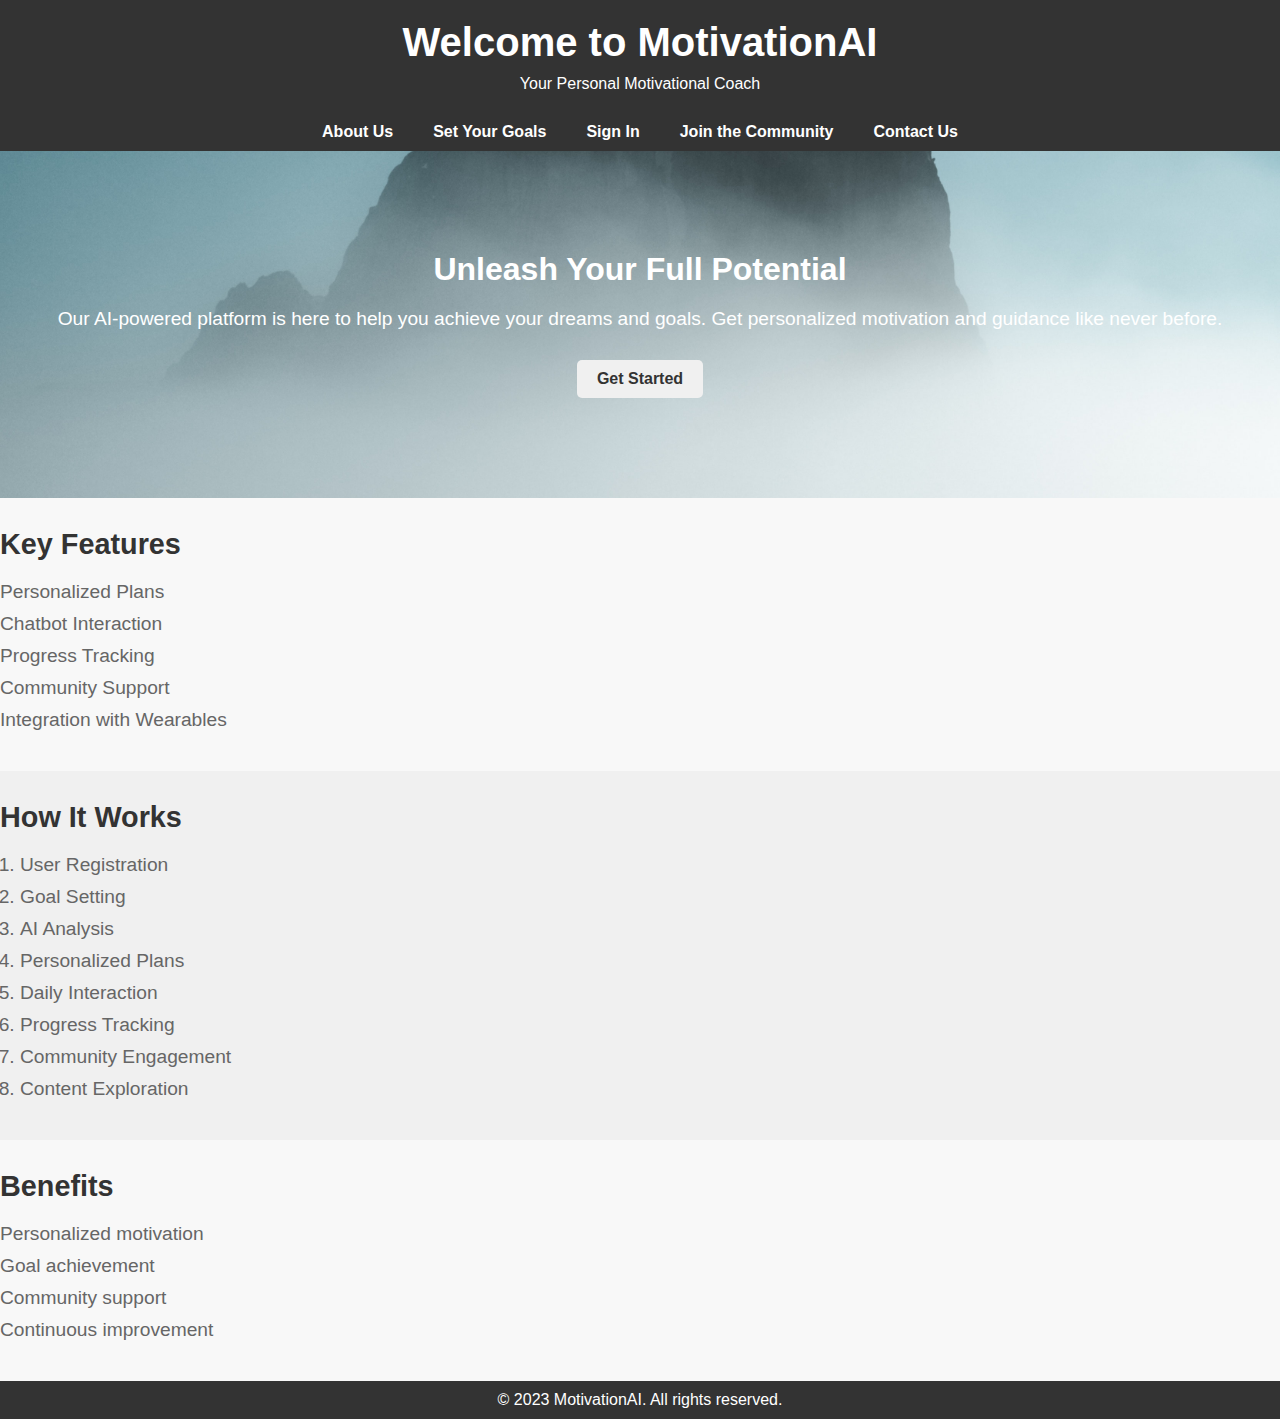
<file: html/index.html>
<!DOCTYPE html>
<html>
<head>
    <meta charset="UTF-8">
    <title>MotivationAI - Your Personal Motivational Coach</title>
    <link rel="stylesheet" type="text/css" href="../css/stylesheet.css">
</head>
<body>
    <header>
        <h1>Welcome to MotivationAI</h1>
        <p>Your Personal Motivational Coach</p>
    </header>

    <nav>
        <ul>
            <li><a href="about.html">About Us</a></li>
            <li><a href="goals.html">Set Your Goals</a></li>
            <li><a href="signin.html">Sign In</a></li>
            <li><a href="community.html">Join the Community</a></li>
            <li><a href="contact.html">Contact Us</a></li>
        </ul>
    </nav>

    <section class="hero">
        <h2>Unleash Your Full Potential</h2>
        <p>Our AI-powered platform is here to help you achieve your dreams and goals. Get personalized motivation and guidance like never before.</p>
        <a href="registration.html" class="cta-button">Get Started</a>
    </section>

   <!-- HTML for the Key Features section -->
<section class="key-features">
    <h3>Key Features</h3>
    <ul>
        <li>Personalized Plans</li>
        <li>Chatbot Interaction</li>
        <li>Progress Tracking</li>
        <li>Community Support</li>
        <li>Integration with Wearables</li>
    </ul>
</section>

<!-- HTML for the How It Works section -->
<section class="how-it-works">
    <h3>How It Works</h3>
    <ol>
        <li>User Registration</li>
        <li>Goal Setting</li>
        <li>AI Analysis</li>
        <li>Personalized Plans</li>
        <li>Daily Interaction</li>
        <li>Progress Tracking</li>
        <li>Community Engagement</li>
        <li>Content Exploration</li>
    </ol>
</section>

<!-- HTML for the Benefits section -->
<section class="benefits">
    <h3>Benefits</h3>
    <ul>
        <li>Personalized motivation</li>
        <li>Goal achievement</li>
        <li>Community support</li>
        <li>Continuous improvement</li>
    </ul>
</section>


    <footer>
        <p>&copy; 2023 MotivationAI. All rights reserved.</p>
    </footer>
</body>
</html>
</file>
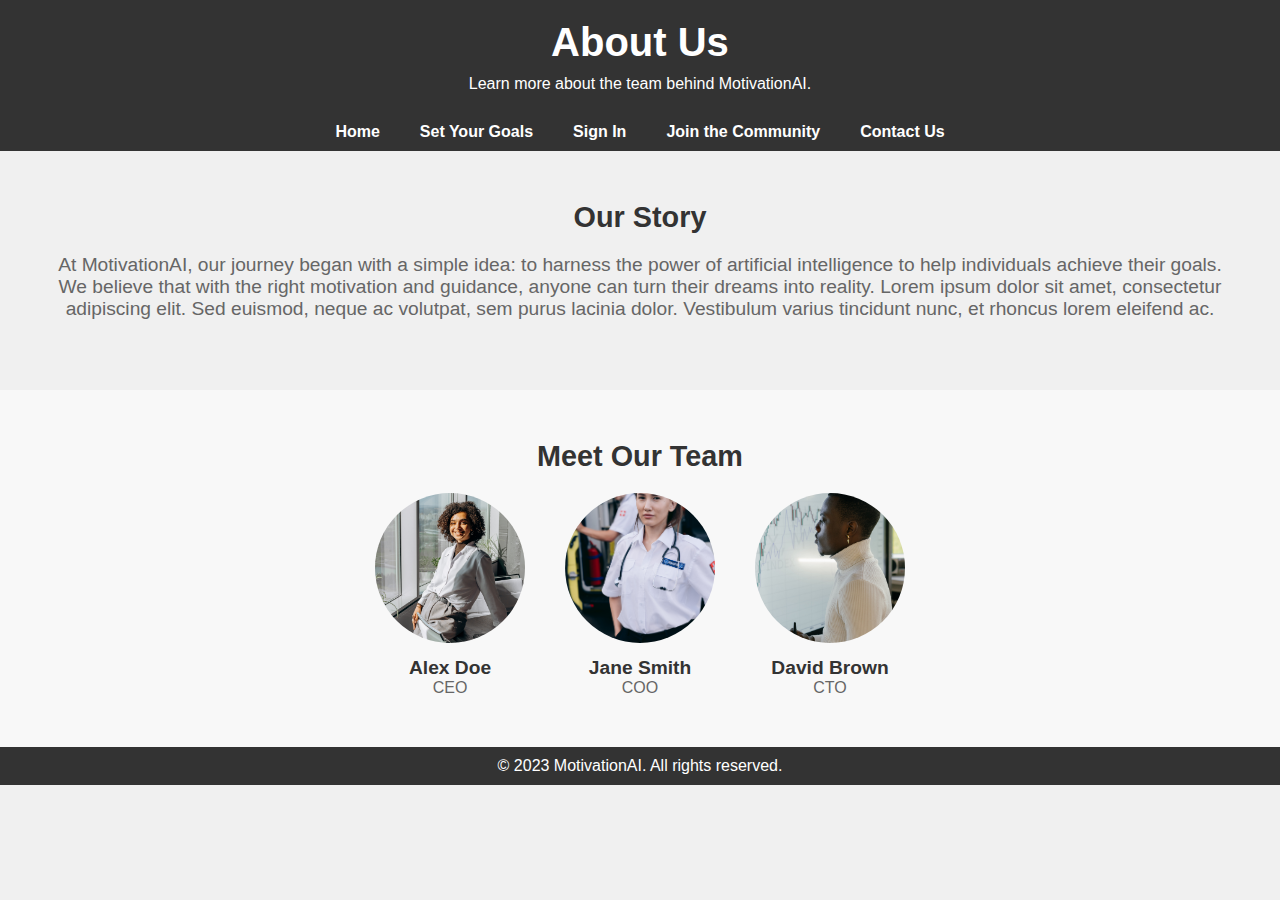
<file: html/about.html>
<!DOCTYPE html>
<html>
<head>
    <meta charset="UTF-8">
    <title>About Us - MotivationAI</title>
    <link rel="stylesheet" type="text/css" href="../css/stylesheet.css">
</head>
<body>
    <header>
        <h1>About Us</h1>
        <p>Learn more about the team behind MotivationAI.</p>
    </header>

    <nav>
        <ul>
            <li><a href="index.html">Home</a></li>
            <li><a href="goals.html">Set Your Goals</a></li>
            <li><a href="signin.html">Sign In</a></li>
            <li><a href="community.html">Join the Community</a></li>
            <li><a href="contact.html">Contact Us</a></li>
        </ul>
    </nav>

    <section class="about-content">
        <h2>Our Story</h2>
        <p class="centered-text">At MotivationAI, our journey began with a simple idea:
             to harness the power of artificial intelligence to help individuals achieve their goals. 
             We believe that with the right motivation and guidance, anyone can turn their dreams into reality.
              Lorem ipsum dolor sit amet, consectetur adipiscing elit. Sed euismod, neque ac volutpat, sem purus lacinia dolor. 
              Vestibulum varius tincidunt nunc, et rhoncus lorem eleifend ac.</p>
    </section>

    <section class="team-section">
        <h2 class="team-heading">Meet Our Team</h2>
        <ul class="team-list">
            <li>
                <img src="../assets/pexels-mikhail-nilov-8297158.jpg" alt="John Doe">
                <h3>Alex Doe</h3>
                <p>CEO</p>
            </li>
            <li>
                <img src="../assets/pexels-mikhail-nilov-8942523.jpg" alt="Jane Smith">
                <h3>Jane Smith</h3>
                <p>COO</p>
            </li>
            <li>
                <img src="../assets/pexels-mikhail-nilov-9301840.jpg" alt="David Brown">
                <h3>David Brown</h3>
                <p>CTO</p>
            </li>
        </ul>
    </section>

    <footer>
        <p>&copy; 2023 MotivationAI. All rights reserved.</p>
    </footer>
</body>
</html>
</file>
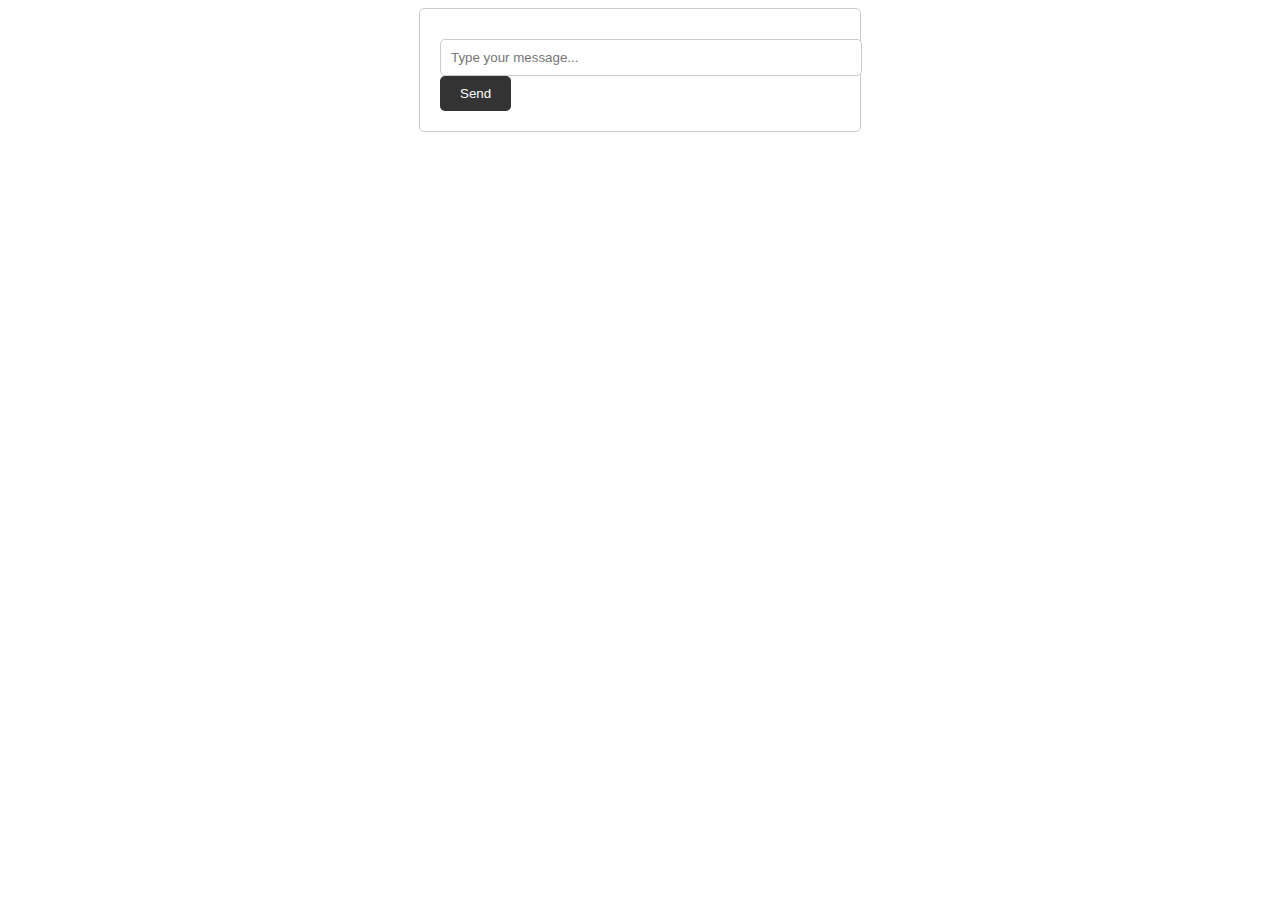
<file: html/botpage.html>
<!DOCTYPE html>
<html>
<head>
    <meta charset="UTF-8">
    <title>ChatGPT Integration</title>
    <style>
        /* Add your CSS styles here to format the chat interface */
        #chat-container {
            max-width: 400px;
            margin: 0 auto;
            padding: 20px;
            border: 1px solid #ccc;
            border-radius: 5px;
        }

        .message.user {
            text-align: right;
            background-color: #cce5ff;
            padding: 5px;
            margin-bottom: 10px;
        }

        .message.chatbot {
            text-align: left;
            background-color: #f0f0f0;
            padding: 5px;
            margin-bottom: 10px;
        }

        input[type="text"] {
            width: 100%;
            padding: 10px;
            border: 1px solid #ccc;
            border-radius: 5px;
            margin-top: 10px;
        }

        button {
            background-color: #333;
            color: #fff;
            padding: 10px 20px;
            border: none;
            border-radius: 5px;
            cursor: pointer;
        }
    </style>
</head>
<body>
    <div id="chat-container">
        <div id="chat-messages"></div>
        <input type="text" id="user-input" placeholder="Type your message...">
        <button id="send-button">Send</button>
    </div>

    <script>
        // Get references to the HTML elements
        const chatMessages = document.getElementById("chat-messages");
        const userInput = document.getElementById("user-input");
        const sendButton = document.getElementById("send-button");

        // Function to display a message in the chat
        function displayMessage(role, content) {
            const messageDiv = document.createElement("div");
            messageDiv.classList.add("message", role);
            messageDiv.textContent = content;
            chatMessages.appendChild(messageDiv);
        }

        // Event listener for sending a message
        sendButton.addEventListener("click", async () => {
            const userMessage = userInput.value;
            displayMessage("user", userMessage);

            // Send a request to the ChatGPT API
            const response = await fetch('https://chatgpt-api.shn.hk/v1/', {
                method: 'POST',
                headers: {
                    'Content-Type': 'application/json'
                },
                body: JSON.stringify({
                    "model": "gpt-3.5-turbo",
                    "messages": [{"role": "user", "content": userMessage}]
                })
            });

            const data = await response.json();
            const chatbotResponse = data.choices[0].message.content;

            displayMessage("chatbot", chatbotResponse);

            // Clear the user input field
            userInput.value = '';
        });
    </script>
</body>
</html>
</file>
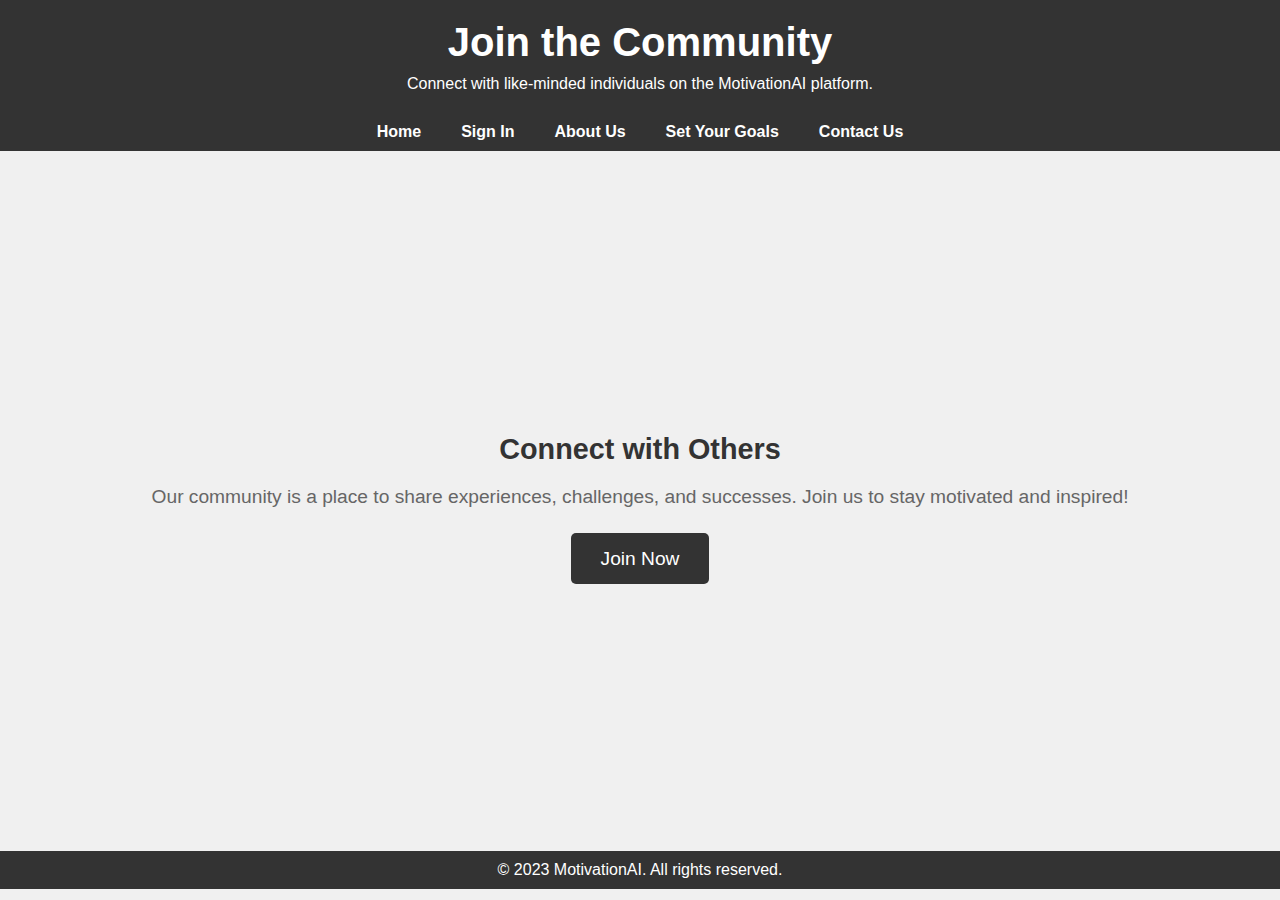
<file: html/community.html>
<!DOCTYPE html>
<html>
<head>
    <meta charset="UTF-8">
    <title>Join the Community - MotivationAI</title>
    <link rel="stylesheet" type="text/css" href="../css/stylesheet.css">
</head>
<body>
    <header>
        <h1>Join the Community</h1>
        <p>Connect with like-minded individuals on the MotivationAI platform.</p>
    </header>

    <nav>
        <ul>
            <li><a href="index.html">Home</a></li>
            <li><a href="signin.html">Sign In</a></li>
            <li><a href="about.html">About Us</a></li>
            <li><a href="goals.html">Set Your Goals</a></li>
            <li><a href="contact.html">Contact Us</a></li>
        </ul>
    </nav>

    <section class="community-content">
        <h2>Connect with Others</h2>
        <p>Our community is a place to share experiences, challenges, and successes. Join us to stay motivated and inspired!</p>

        <div class="join-button">
            <a href="registration.html">Join Now</a>
        </div>
    </section>

    <footer>
        <p>&copy; 2023 MotivationAI. All rights reserved.</p>
    </footer>
</body>
</html>
</file>
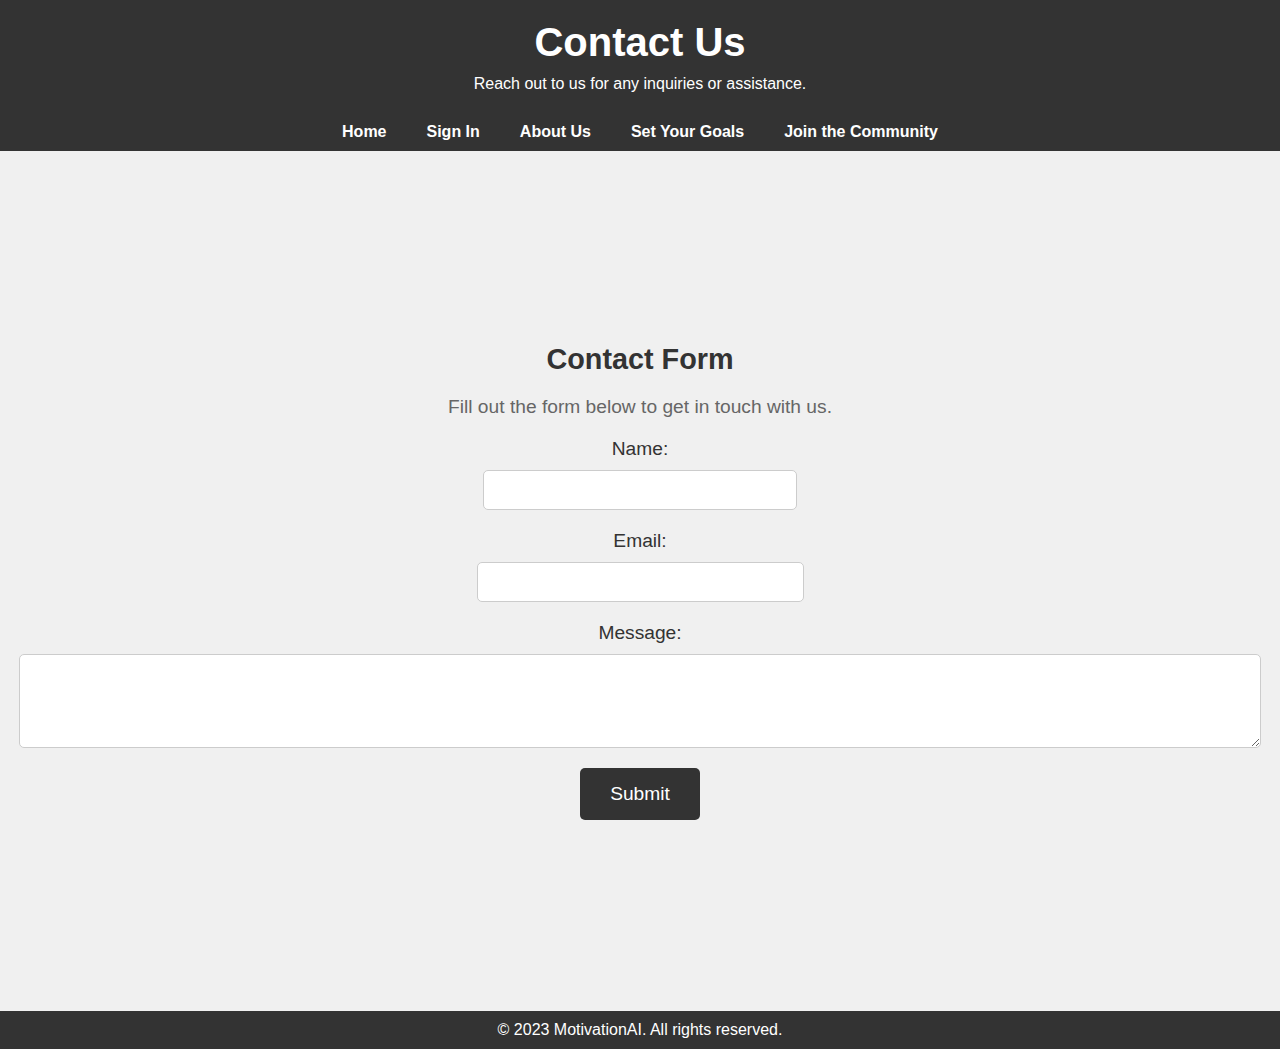
<file: html/contact.html>
<!DOCTYPE html>
<html>
<head>
    <meta charset="UTF-8">
    <title>Contact Us - MotivationAI</title>
    <link rel="stylesheet" type="text/css" href="../css/stylesheet.css">
</head>
<body>
    <header>
        <h1>Contact Us</h1>
        <p>Reach out to us for any inquiries or assistance.</p>
    </header>

    <nav>
        <ul>
            <li><a href="index.html">Home</a></li>
            <li><a href="signin.html">Sign In</a></li>
            <li><a href="about.html">About Us</a></li>
            <li><a href="goals.html">Set Your Goals</a></li>
            <li><a href="community.html">Join the Community</a></li>
        </ul>
    </nav>

    <section class="contact-form">
        <h2>Contact Form</h2>
        <p>Fill out the form below to get in touch with us.</p>

        <form>
            <label for="name">Name:</label>
            <input type="text" id="name" name="name" required>

            <label for="email">Email:</label>
            <input type="email" id="email" name="email" required>

            <label for="message">Message:</label>
            <textarea id="message" name="message" rows="4" required></textarea>

            <button type="submit">Submit</button>
        </form>
    </section>

    <footer>
        <p>&copy; 2023 MotivationAI. All rights reserved.</p>
    </footer>
</body>
</html>
</file>
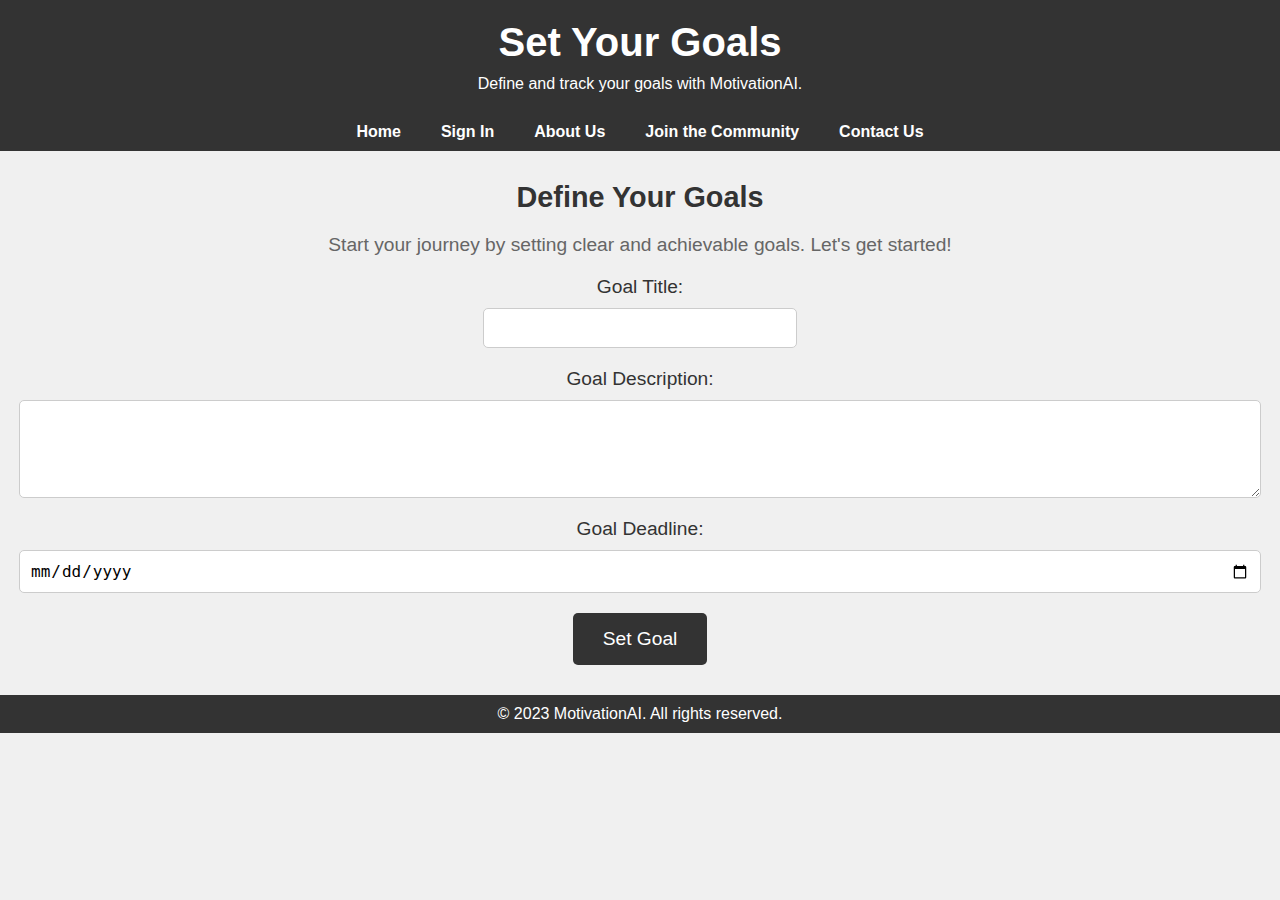
<file: html/goals.html>
<!DOCTYPE html>
<html>
<head>
    <meta charset="UTF-8">
    <title>Set Your Goals - MotivationAI</title>
    <link rel="stylesheet" type="text/css" href="../css/stylesheet.css">
</head>
<body>
    <header>
        <h1>Set Your Goals</h1>
        <p>Define and track your goals with MotivationAI.</p>
    </header>

    <nav>
        <ul>
            <li><a href="index.html">Home</a></li>
            <li><a href="signin.html">Sign In</a></li>
            <li><a href="about.html">About Us</a></li>
            <li><a href="community.html">Join the Community</a></li>
            <li><a href="contact.html">Contact Us</a></li>
        </ul>
    </nav>

    <section class="goal-form">
        <h2>Define Your Goals</h2>
        <p>Start your journey by setting clear and achievable goals. Let's get started!</p>

        <form>
            <label for="goal-title">Goal Title:</label>
            <input type="text" id="goal-title" name="goal-title" required>

            <label for="goal-description">Goal Description:</label>
            <textarea id="goal-description" name="goal-description" rows="4" required></textarea>

            <label for="goal-deadline">Goal Deadline:</label>
            <input type="date" id="goal-deadline" name="goal-deadline" required>

            <button type="submit">Set Goal</button>
        </form>
    </section>

    <footer>
        <p>&copy; 2023 MotivationAI. All rights reserved.</p>
    </footer>
</body>
</html>
</file>
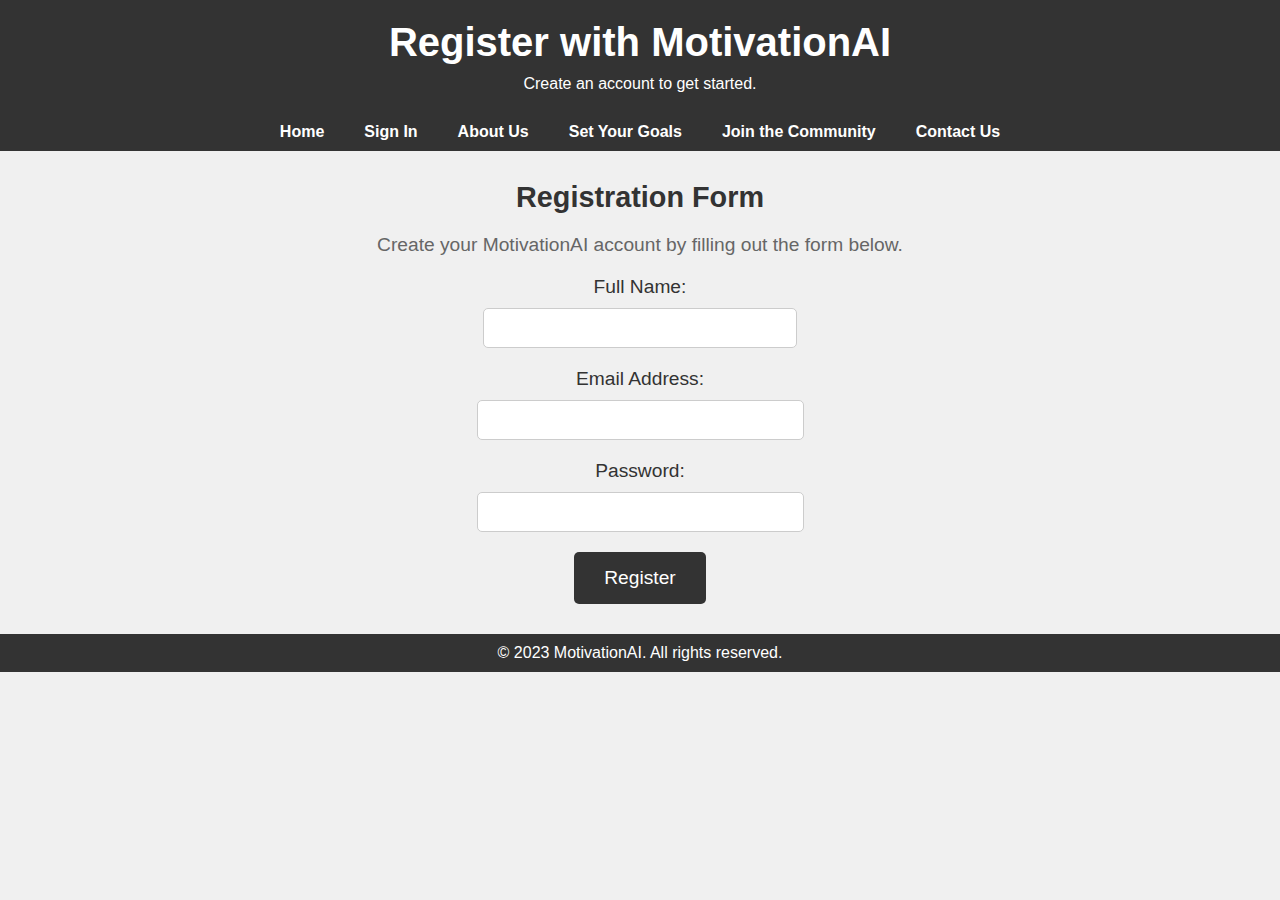
<file: html/registration.html>
<!DOCTYPE html>
<html>
<head>
    <meta charset="UTF-8">
    <title>Registration - MotivationAI</title>
    <link rel="stylesheet" type="text/css" href="../css/stylesheet.css">
</head>
<body>
    <header>
        <h1>Register with MotivationAI</h1>
        <p>Create an account to get started.</p>
    </header>

    <nav>
        <ul>
            <li><a href="index.html">Home</a></li>
            <li><a href="signin.html">Sign In</a></li>
            <li><a href="about.html">About Us</a></li>
            <li><a href="goals.html">Set Your Goals</a></li>
            <li><a href="community.html">Join the Community</a></li>
            <li><a href="contact.html">Contact Us</a></li>
        </ul>
    </nav>

    <section class="registration-form">
        <h2>Registration Form</h2>
        <p>Create your MotivationAI account by filling out the form below.</p>

        <form>
            <label for="name">Full Name:</label>
            <input type="text" id="name" name="name" required>

            <label for="email">Email Address:</label>
            <input type="email" id="email" name="email" required>

            <label for="password">Password:</label>
            <input type="password" id="password" name="password" required>

            <button type="submit">Register</button>
        </form>
    </section>

    <footer>
        <p>&copy; 2023 MotivationAI. All rights reserved.</p>
    </footer>
</body>
</html>
</file>
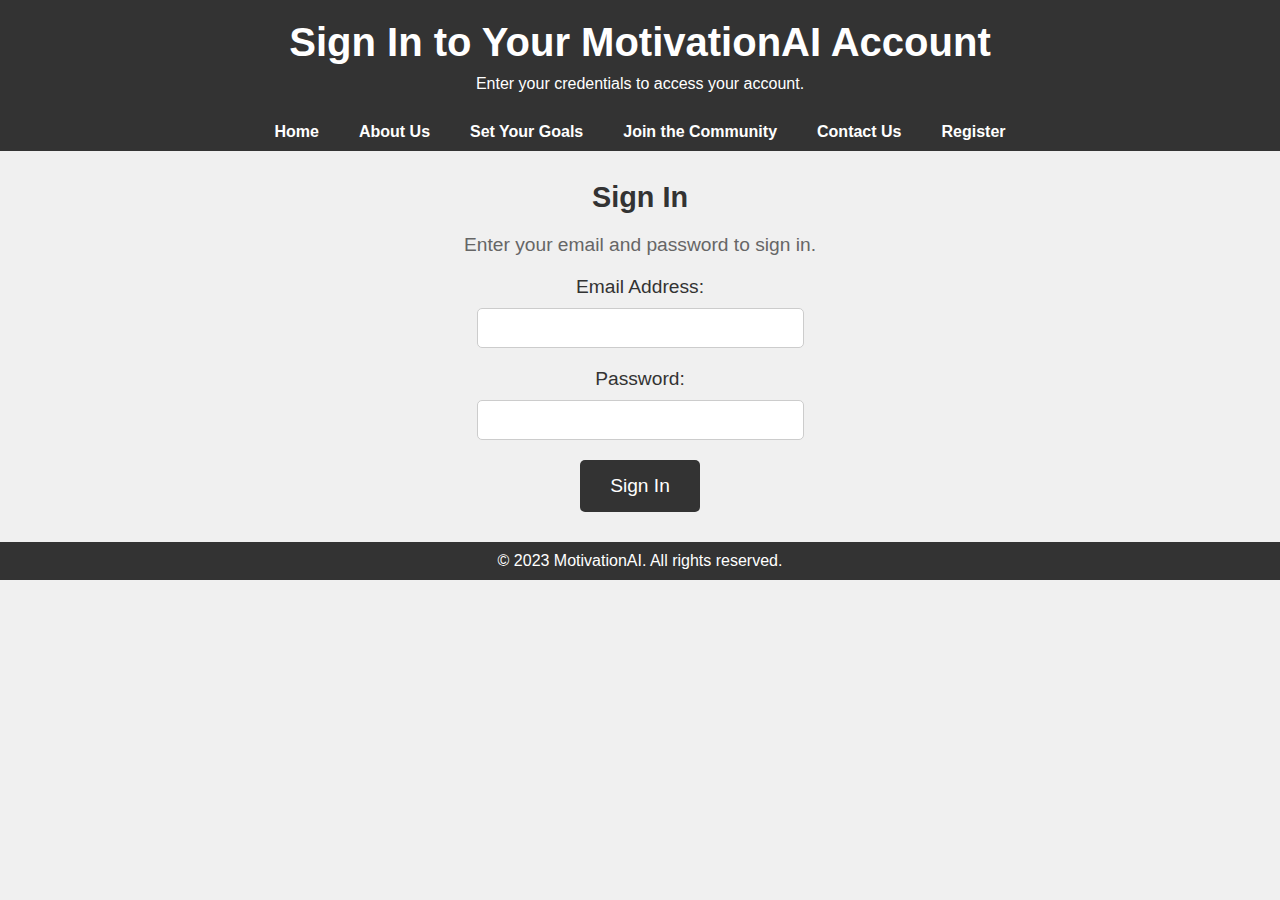
<file: html/signin.html>
<!DOCTYPE html>
<html>
<head>
    <meta charset="UTF-8">
    <title>Sign In - MotivationAI</title>
    <link rel="stylesheet" type="text/css" href="../css/stylesheet.css">
</head>
<body>
    <header>
        <h1>Sign In to Your MotivationAI Account</h1>
        <p>Enter your credentials to access your account.</p>
    </header>

    <nav>
        <ul>
            <li><a href="index.html">Home</a></li>
            <li><a href="about.html">About Us</a></li>
            <li><a href="goals.html">Set Your Goals</a></li>
            <li><a href="community.html">Join the Community</a></li>
            <li><a href="contact.html">Contact Us</a></li>
            <li><a href="registration.html">Register</a></li>
        </ul>
    </nav>

    <section class="signin-form">
        <h2>Sign In</h2>
        <p>Enter your email and password to sign in.</p>

        <form>
            <label for="email">Email Address:</label>
            <input type="email" id="email" name="email" required>

            <label for="password">Password:</label>
            <input type="password" id="password" name="password" required>

            <button type="submit">Sign In</button>
        </form>
    </section>

    <footer>
        <p>&copy; 2023 MotivationAI. All rights reserved.</p>
    </footer>
</body>
</html>
</file>
<file: css/stylesheet.css>
/* style.css */

/* Reset some default browser styles */
body, h1, h2, h3, p, ul, ol, li, a {
    margin: 0;
    padding: 0;
}

/* Set a background color and font family */
body {
    background-color: #f0f0f0;
    font-family: Arial, sans-serif;
}

/* Style the header */
header {
    background-color: #333;
    color: #fff;
    text-align: center;
    padding: 20px;
}

header h1 {
    font-size: 2.5rem;
    margin-bottom: 10px;
}

/* Style the navigation menu */
nav ul {
    list-style: none;
    display: flex;
    justify-content: center;
    background-color: #333;
    padding: 10px 0;
}

nav li {
    margin: 0 20px;
}

nav a {
    text-decoration: none;
    color: #fff;
    font-weight: bold;
}

/* Style the hero section */
.hero {
    background-image: url('../assets/motivation-bg.jpg');
    background-size: cover;
    background-position: center;
    text-align: center;
    color: #fff;
    padding: 100px 0;
}

.hero h2 {
    font-size: 2rem;
    margin-bottom: 20px;
}

.hero p {
    font-size: 1.2rem;
    margin-bottom: 30px;
}

.cta-button {
    display: inline-block;
    padding: 10px 20px;
    background-color: #f0f0f0;
    color: #333;
    text-decoration: none;
    font-weight: bold;
    border-radius: 5px;
}

/* style.css */

/* Style the key features section */
.key-features {
    background-color: #f8f8f8;
    padding: 30px 0;
}

.key-features h3 {
    font-size: 1.8rem;
    margin-bottom: 20px;
    color: #333;
}

.key-features ul {
    list-style: none;
}

.key-features li {
    margin-bottom: 10px;
    font-size: 1.2rem;
    color: #666;
}

/* Style the how it works section */
.how-it-works {
    background-color: #f0f0f0;
    padding: 30px 0;
}

.how-it-works h3 {
    font-size: 1.8rem;
    margin-bottom: 20px;
    color: #333;
}

.how-it-works ol {
    list-style-type: decimal;
    margin-left: 20px;
}

.how-it-works li {
    margin-bottom: 10px;
    font-size: 1.2rem;
    color: #666;
}

/* Style the benefits section */
.benefits {
    background-color: #f8f8f8;
    padding: 30px 0;
}

.benefits h3 {
    font-size: 1.8rem;
    margin-bottom: 20px;
    color: #333;
}

.benefits ul {
    list-style: none;
}

.benefits li {
    margin-bottom: 10px;
    font-size: 1.2rem;
    color: #666;
}


/* Style the other sections, features, how it works, benefits, etc., using similar classes or IDs. */

/* Style the footer */
footer {
    background-color: #333;
    color: #fff;
    text-align: center;
    padding: 10px 0;
}

/* Add more CSS rules for individual sections and pages as needed. */



/*----------------------------------- aboutus page css code */
.about-content {
    padding: 30px;
}

.about-content h2 {
    font-size: 1.8rem;
    margin-bottom: 20px;
    color: #333;
}

.about-content p {
    font-size: 1.2rem;
    margin-bottom: 20px;
    color: #666;
}

.about-content ul {
    list-style: disc;
    margin-left: 20px;
    font-size: 1.2rem;
    color: #666;
}

/* ======================================= */
/* style.css (Add this to your existing stylesheet) */

/* Center the "Our Story" section */
.about-content {
    text-align: center;
    padding: 50px;
}

.centered-text {
    text-align: center;
}

/* Style the "Meet Our Team" section */
.team-section {
    background-color: #f8f8f8;
    padding: 50px 0;
    text-align: center;
}

.team-heading {
    font-size: 1.8rem;
    margin-bottom: 20px;
    color: #333;
}

.team-list {
    list-style: none;
    display: flex;
    justify-content: center;
    margin-top: 20px;
}

.team-list li {
    margin: 0 20px;
    text-align: center;
}

.team-list img {
    border-radius: 50%;
    width: 150px;
    height: 150px;
    object-fit: cover;
    margin-bottom: 10px;
}

.team-list h3 {
    font-size: 1.2rem;
    color: #333;
}

.team-list p {
    font-size: 1rem;
    color: #666;
}

/* -------------------------------------------------------------------------------- */

/* style.css (Add this to your existing stylesheet) */

/* Style the goal-form section */
.goal-form {
    padding: 30px;
    text-align: center;
}

.goal-form h2 {
    font-size: 1.8rem;
    margin-bottom: 20px;
    color: #333;
}

.goal-form p {
    font-size: 1.2rem;
    margin-bottom: 20px;
    color: #666;
}

form {
    display: flex;
    flex-direction: column;
    align-items: center;
}

form label {
    font-size: 1.2rem;
    margin-bottom: 10px;
    color: #333;
}

form input[type="text"],
form input[type="date"],
form textarea {
    width: 100%;
    padding: 10px;
    margin-bottom: 20px;
    font-size: 1rem;
    border: 1px solid #ccc;
    border-radius: 5px;
}

form button {
    background-color: #333;
    color: #fff;
    padding: 10px 20px;
    font-size: 1.2rem;
    border: none;
    border-radius: 5px;
    cursor: pointer;
    transition: background-color 0.3s;
}

form button:hover {
    background-color: #555;
}
 
/* ------------------------------------------------------------------------------------------------------- */
/* style.css (Add this to your existing stylesheet) */

/* Style the community-content section */
.community-content {
    padding: 30px;
    text-align: center;
    min-height: calc(100vh - 260px); /* Adjust the 100px according to your header and nav height. */
    display: flex;
    flex-direction: column;
    justify-content: center;
}

.community-content h2 {
    font-size: 1.8rem;
    margin-bottom: 20px;
    color: #333;
}

.community-content p {
    font-size: 1.2rem;
    margin-bottom: 20px;
    color: #666;
}

.join-button {
    margin-top: 20px;
}

.join-button a {
    background-color: #333;
    color: #fff;
    padding: 15px 30px;
    font-size: 1.2rem;
    text-decoration: none;
    border-radius: 5px;
    transition: background-color 0.3s;
}

.join-button a:hover {
    background-color: #555;
}


/* --------------------------------------------------------- */
/* style.css (Add this to your existing stylesheet) */

/* Style the contact-form section */
.contact-form {
    padding: 30px;
    text-align: center;
    min-height: calc(100vh - 100px); /* Adjust the 100px according to your header and nav height. */
    display: flex;
    flex-direction: column;
    justify-content: center;
}

.contact-form h2 {
    font-size: 1.8rem;
    margin-bottom: 20px;
    color: #333;
}

.contact-form p {
    font-size: 1.2rem;
    margin-bottom: 20px;
    color: #666;
}

form {
    display: flex;
    flex-direction: column;
    align-items: center;
}

form label {
    font-size: 1.2rem;
    margin-bottom: 10px;
    color: #333;
}

form input[type="text"],
form input[type="email"],
form textarea {
    width: 100%;
    padding: 10px;
    margin-bottom: 20px;
    font-size: 1rem;
    border: 1px solid #ccc;
    border-radius: 5px;
}

form button {
    background-color: #333;
    color: #fff;
    padding: 15px 30px;
    font-size: 1.2rem;
    text-decoration: none;
    border: none;
    border-radius: 5px;
    cursor: pointer;
    transition: background-color 0.3s;
}

form button:hover {
    background-color: #555;
}

/* --------------------------------------------------------------------------------------- */
/* style.css (Add this to your existing stylesheet) */
/* style.css (Add this to your existing stylesheet) */

/* Style the registration-form section */
.registration-form {
    padding: 30px;
    text-align: center;
}

.registration-form h2 {
    font-size: 1.8rem;
    margin-bottom: 20px;
    color: #333;
}

.registration-form p {
    font-size: 1.2rem;
    margin-bottom: 20px;
    color: #666;
}

form {
    display: flex;
    flex-direction: column;
    align-items: center;
}

form label {
    font-size: 1.2rem;
    margin-bottom: 10px;
    color: #333;
}

form input[type="text"],
form input[type="email"],
form input[type="password"] {
    width: 24%; /* Adjust the width as needed */
    padding: 10px;
    margin-bottom: 20px;
    font-size: 1rem;
    border: 1px solid #ccc;
    border-radius: 5px;
}

form button {
    background-color: #333;
    color: #fff;
    padding: 15px 30px;
    font-size: 1.2rem;
    text-decoration: none;
    border: none;
    border-radius: 5px;
    cursor: pointer;
    transition: background-color 0.3s;
}

form button:hover {
    background-color: #555;
}

/* style.css (Add this to your existing stylesheet) */

/* Style the signin-form section */
.signin-form {
    padding: 30px;
    text-align: center;
}

.signin-form h2 {
    font-size: 1.8rem;
    margin-bottom: 20px;
    color: #333;
}

.signin-form p {
    font-size: 1.2rem;
    margin-bottom: 20px;
    color: #666;
}

form {
    display: flex;
    flex-direction: column;
    align-items: center;
}

form label {
    font-size: 1.2rem;
    margin-bottom: 10px;
    color: #333;
}

form input[type="email"],
form input[type="password"] {
    width: 25%; /* Adjust the width as needed */
    padding: 10px;
    margin-bottom: 20px;
    font-size: 1rem;
    border: 1px solid #ccc;
    border-radius: 5px;
}

form button {
    background-color: #333;
    color: #fff;
    padding: 15px 30px;
    font-size: 1.2rem;
    text-decoration: none;
    border: none;
    border-radius: 5px;
    cursor: pointer;
    transition: background-color 0.3s;
}

form button:hover {
    background-color: #555;
}
</file>
